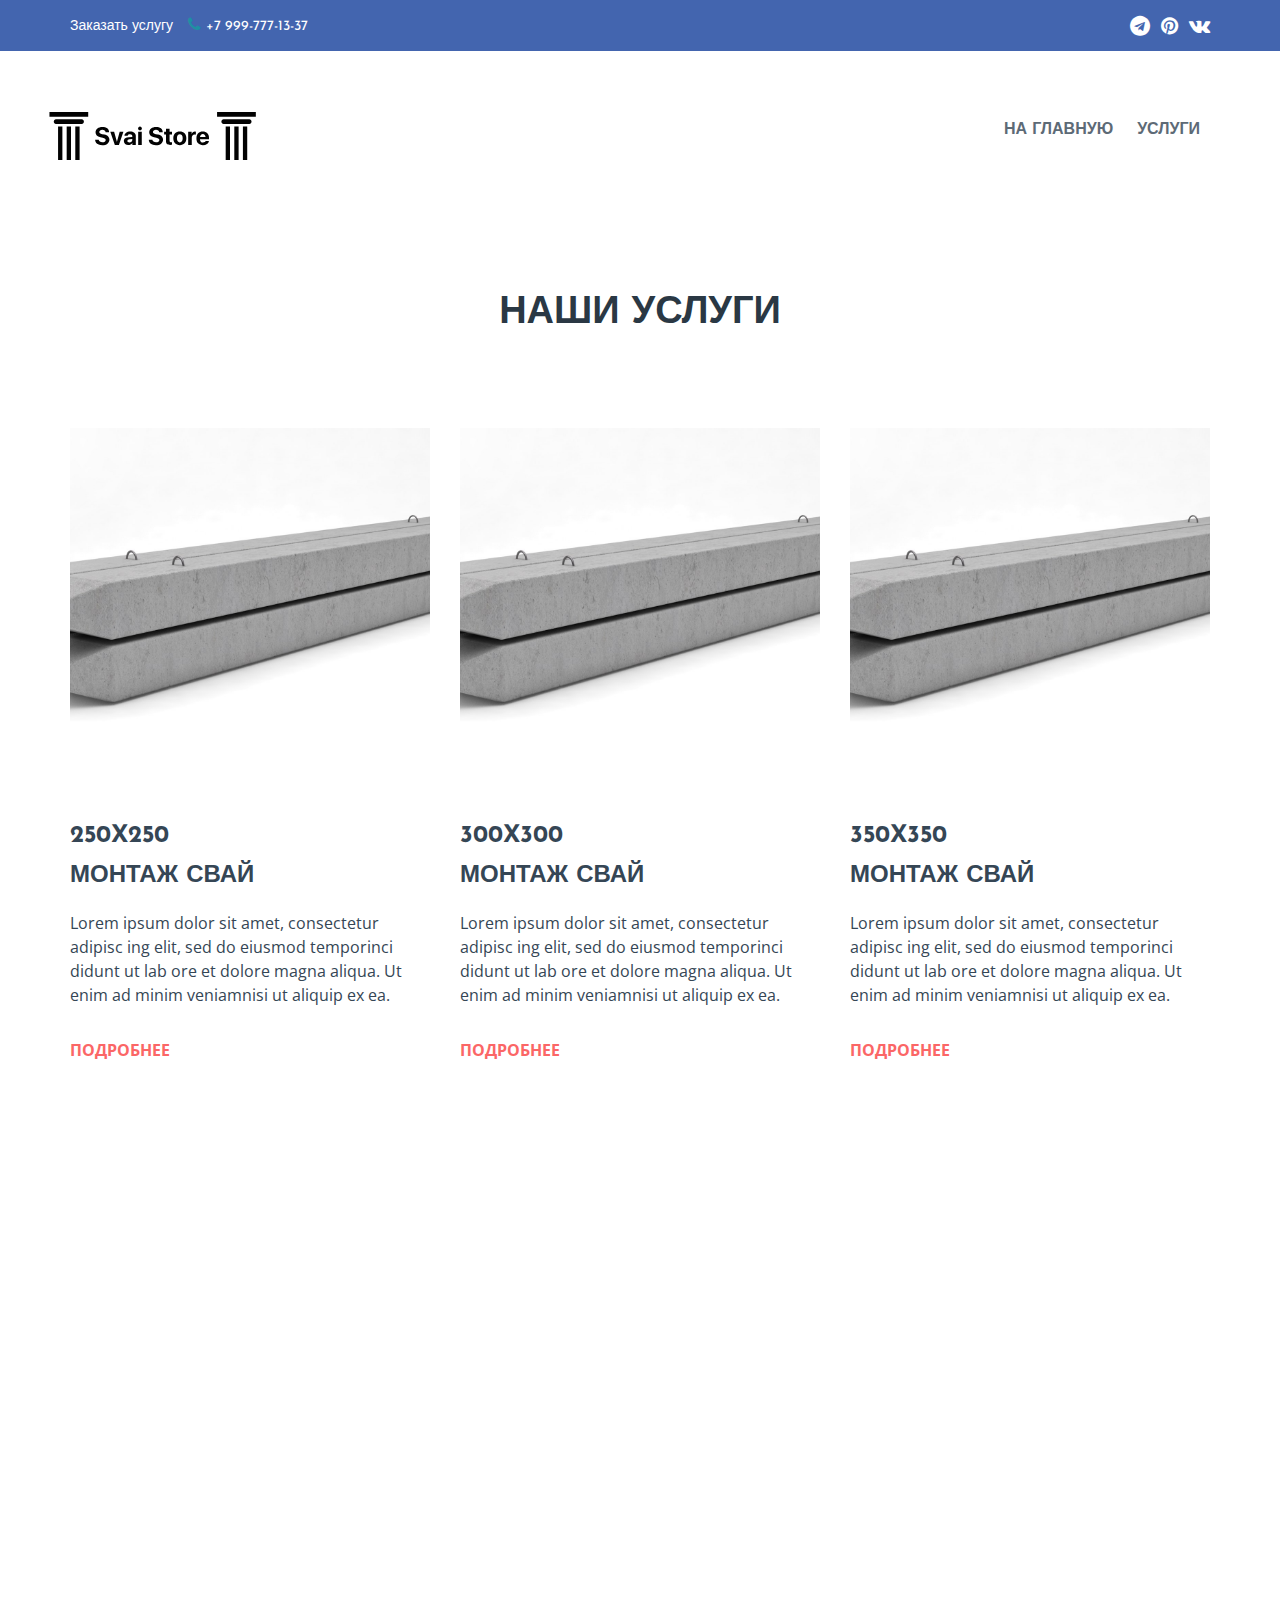
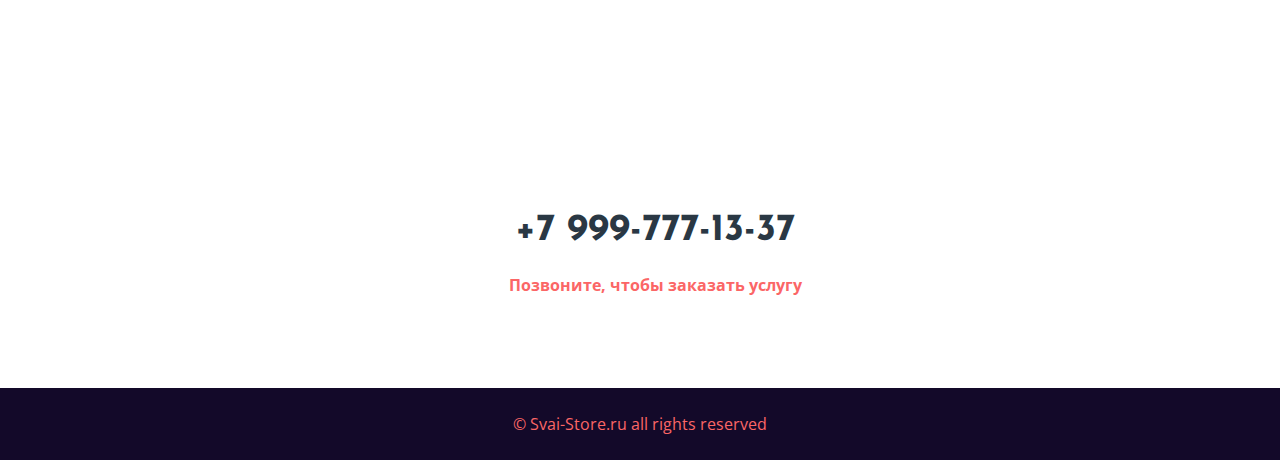
<file: Svai store/index-2.html>
<!DOCTYPE HTML>
<html lang="ru">
<meta http-equiv="content-type" content="text/html;charset=utf-8"/>
<head>
    <meta charset="UTF-8">
    <meta http-equiv="X-UA-Compatible" content="IE=edge">
    <meta name="viewport" content="width=device-width, initial-scale=1.0">
    <title>Svai-Store.ru </title>
    <link rel="shortcut icon" type="image/x-icon" href="favicon.html"/>
    <link href="https://fonts.googleapis.com/css?family=Josefin+Sans:400,600,700" rel="stylesheet">
    <link href="https://fonts.googleapis.com/css?family=Open+Sans" rel="stylesheet">
    <link rel="stylesheet" href="assets/css/bootstrap.min.css">
    <link rel="stylesheet" href="assets/css/font-awesome.min.css">
    <link rel="stylesheet" href="assets/css/owl.carousel.min.css">
    <link rel="stylesheet" href="assets/css/animate.css">
    <link rel="stylesheet" href="style.css">
</head>
<div class="Bluecake">
    <div class="spinner"></div>
</div>
<header class="header-area" id="home">
    <div class="header-top">
        <div class="container">
            <div class="row">
                <div class="col-sm-8">
                    <div class="header-top-info">
                        <div class="lg-marginRight-15"><span>Заказать услугу</span></div>
                        <div class="lg-marginRight-15"><i class="fa fa-phone"></i><span>+7 999-777-13-37</span></div>
                    </div>
                </div>
                <div class="col-sm-4">
                    <nav class="header-top-icons">
                        <ul>
                            <li><a href="#"><i class="fa fa-telegram"></i></a></li>
                            <li><a href="#"><i class="fa fa-pinterest"></i></a></li>
                            <li><a href="#"><i class="fa fa-vk"></i></a></li>
                        </ul>
                    </nav>
                </div>
            </div>
        </div>
    </div>
    <div class="header-menu">
        <div class="container">
            <div class="row">
                <div class="col-md-2">
                    <div class="logo-image"><a href="index.html"><img src="assets/images/logo.svg" width="220" height="120" alt="logo"></a>
                    </div>
                </div>
                <div id="nav-tt" class="col-md-10">
                    <div class="custom-navbar"><i class="fa fa-bars"></i></div>
                    <nav class="main-menu" id="navigation">
                        <ul>

                            <li><a href="index.html#home" class="scroll-link">На главную</a></li>
                            <li><a href="#food-menu" class="scroll-link">Услуги</a></li>
                        </ul>
                    </nav>
                </div>
            </div>
        </div>
    </div>
</header>

<section class="food-menu-area section-padding-cards" id="food-menu">
    <div class="container">
        <div class="row">
            <div class="col-md-12">
                <div class="section-top text-center"><h2>Наши услуги</h2></div>
            </div>
        </div>
        <!-- <div class="row">
            <div class="col-md-12 text-center card" style="width: 320px;">
                <img src="assets/images/rec1.jpg" width="320" height="220" class="card-img-top" alt="...">
                <div class="card-body ">
                  <h5 style="padding-top: 20px;"class="card-title  ">350x350</h5>
                  <p class="card-text">При строительстве зданий и сооружений, нуждающихся в фундаменте глубокого заложения,
                       используются сваи квадратного сечения 350х350 мм. Применение изделий позволяет добиться высокой прочности основания
                        на слабом грунте.
                    </p>
                  <a href="#" class="btn btn-primary ">Подробнее</a>
                </div>
              </div>
        </div> -->

        <div class="row">
            <div class="blogs section-margin">
                <div class="col-md-4 wow fadeIn" data-wow-delay="0.2s">
                    <div class="single-blog sm-marginBottom-30 xs-marginBottom-50">
                        <div class="single-blog-bg single-blog-card-sale-1"></div>
                        <div class="single-blog-content"><h4>250x250</h4><h4> Монтаж свай</h4>

                            <p>Lorem ipsum dolor sit amet, consectetur adipisc ing elit, sed do eiusmod temporinci
                                didunt ut lab ore et dolore magna aliqua. Ut enim ad minim veniamnisi ut aliquip ex
                                ea.</p><a id="tag" data-toggle="modal" data-target="#myModal" class="read-more-btn">Подробнее</a></div>
                    </div>
                </div>
                <div class="col-md-4 wow fadeIn" data-wow-delay="0.4s">
                    <div class="single-blog sm-marginBottom-30 xs-marginBottom-50">
                        <div class="single-blog-bg single-blog-card-sale-1"></div>
                        <div class="single-blog-content"><h4>300x300</h4><h4> Монтаж свай</h4>

                            <p>Lorem ipsum dolor sit amet, consectetur adipisc ing elit, sed do eiusmod temporinci
                                didunt ut lab ore et dolore magna aliqua. Ut enim ad minim veniamnisi ut aliquip ex
                                ea.</p><a id="tag" data-toggle="modal" data-target="#myModal"  class="read-more-btn">Подробнее</a></div>
                    </div>
                </div>
                <div class="col-md-4 wow fadeIn" data-wow-delay="0.6s">
                    <div class="single-blog">
                        <div class="single-blog-bg single-blog-card-sale-1"></div>
                        <div class="single-blog-content"><h4>350x350</h4><h4> Монтаж свай</h4>

                            <p>Lorem ipsum dolor sit amet, consectetur adipisc ing elit, sed do eiusmod temporinci
                                didunt ut lab ore et dolore magna aliqua. Ut enim ad minim veniamnisi ut aliquip ex
                                ea.</p><a id="tag" data-toggle="modal" data-target="#myModal" class="read-more-btn">Подробнее</a></div>
                    </div>
                </div>
            </div>
        </div>
        <!-- модалка -->
        <div  style="margin-top: 280px;" class="modal fade" id="myModal" tabindex="-1" role="dialog" aria-labelledby="myModalLabel">
            <div class="modal-dialog" role="document">
              <div class="modal-content">
                <div class="modal-header">
                  <button type="button" class="close" data-dismiss="modal" aria-label="Close">
                    <span aria-hidden="true">&times;</span>
                  </button>
                  <h4 class="modal-title" id="myModalLabel">Позвоните, чтобы заказать услугу</h4>
                  <h3 id="paddingnum" class="modal-title" id="myModalLabel">+7 999-777-13-37</h3>
                </div>
                <div class="modal-body">
                  <p>Lorem ipsum dolor sit amet, consectetur adipiscing elit. Sed vel pulvinar turpis. Vestibulum ante ipsum primis in faucibus orci luctus et ultrices posuere cubilia Curae; Morbi et mauris vel lectus tristique luctus. Nullam vitae elit vitae nulla pellentesque euismod. Mauris malesuada enim sit amet quam ultrices, nec commodo tortor lacinia. Quisque pharetra pulvinar justo, vitae egestas felis fermentum et. Proin eget augue aliquet, feugiat neque sed, scelerisque turpis. Aenean condimentum ultricies eleifend. Integer et fermentum dui, at congue nisi. Integer vestibulum aliquam elit, eu auctor sem hendrerit a.</p>
                </div>
                <div class="modal-footer">
                  <button type="button" class="btn btn-default" data-dismiss="modal">Закрыть</button>
                </div>
              </div>
            </div>
          </div>

        <div class="row">
            <div class="blogs section-margin">
                <div class="col-md-4 wow fadeIn" data-wow-delay="0.2s">
                    <div class="single-blog sm-marginBottom-30 xs-marginBottom-50">
                        <div class="single-blog-bg single-blog-card-sale-1"></div>
                        <div class="single-blog-content"><h4>250x250</h4><h4>Производство свай</h4>

                            <p>Lorem ipsum dolor sit amet, consectetur adipisc ing elit, sed do eiusmod temporinci
                                didunt ut lab ore et dolore magna aliqua. Ut enim ad minim veniamnisi ut aliquip ex
                                ea.</p><a id="tag" data-toggle="modal" data-target="#myModal" class="read-more-btn">Подробнее</a></div>
                    </div>
                </div>
                <div class="col-md-4 wow fadeIn" data-wow-delay="0.4s">
                    <div class="single-blog sm-marginBottom-30 xs-marginBottom-50">
                        <div class="single-blog-bg single-blog-card-sale-1"></div>
                        <div class="single-blog-content"><h4>300x300</h4><h4>Производство свай</h4>

                            <p>Lorem ipsum dolor sit amet, consectetur adipisc ing elit, sed do eiusmod temporinci
                                didunt ut lab ore et dolore magna aliqua. Ut enim ad minim veniamnisi ut aliquip ex
                                ea.</p><a id="tag" data-toggle="modal" data-target="#myModal" class="read-more-btn">Подробнее</a></div>
                    </div>
                </div>
                <div class="col-md-4 wow fadeIn" data-wow-delay="0.6s">
                    <div class="single-blog">
                        <div class="single-blog-bg single-blog-card-sale-1"></div>
                        <div class="single-blog-content"><h4>350x350</h4><h4>Производство свай</h4>

                            <p>Lorem ipsum dolor sit amet, consectetur adipisc ing elit, sed do eiusmod temporinci
                                didunt ut lab ore et dolore magna aliqua. Ut enim ad minim veniamnisi ut aliquip ex
                                ea.</p><a id="tag" data-toggle="modal" data-target="#myModal" class="read-more-btn">Подробнее</a></div>
                    </div>
                </div>
            </div>
        </div>
        <div class="container">
            <div class="row">
                <div class="col-md-12">
                    <div style="padding-top: 20px;" id="number-menu" class="section-top text-center"><h2>+7 999-777-13-37</h2>
                    </div>
                    <div  class="section-top text-center" ><p class="number-menu-text">Позвоните, чтобы заказать услугу</p>
                    </div>
                </div>
            </div>
        </div>
    </div>
</section>
<footer>
<div id="index-2-footer" class="footer-copyright text-center">
    <div class="container">
        <div class="row">
            <div  class="col-md-12"><span><a href="#">&copy Svai-Store.ru all rights reserved</a></span></div> 
        </div>
    </div>
</div>
</footer>
<script src="assets/js/vendor/jquery-2.2.4.min.js"></script>
<script src="assets/js/vendor/bootstrap.min.js"></script>
<script src="assets/js/vendor/jquery.sticky.js"></script>
<script src="assets/js/vendor/jquery-easing.js"></script>
<script src="assets/js/vendor/owl.carousel.min.js"></script>
<script src="assets/js/vendor/skrollr.min.js"></script>
<script src="assets/js/vendor/wow.min.js"></script>
<script src="assets/js/main.js"></script>
</body>
</html>
</file>
<file: Svai store/style.css>
body {
    color: #354655;
    font-family: 'Open Sans', sans-serif;
    font-size: 16px;
    line-height: 24px;
}

h1,
h2,
h3,
h4,
h5,
h6 {
    font-family: 'Josefin Sans', sans-serif;
    margin: 0 0 0.5em;
    text-transform: uppercase;
    line-height: 1.2em;
}

h1 {
    color: #fff;
    font-size: 48px;
    font-weight: 700;
}

h2 {
    color: #2A3844;
    font-size: 38px;
    font-weight: 700;
}

h3 {
    color: #130929;
    font-size: 30px;
    font-weight: 700;
    letter-spacing: 3px;
}

h4 {
    color: #354655;
    font-size: 24px;
    font-weight: 700;
}

h5 {
    color: #495866;
    font-size: 20px;
    font-weight: 400;
}

h6 {
    color: #25313B;
    font-family: 'Open Sans', sans-serif;
    font-size: 14px;
}

p {
    margin: 0 0 1.3em;
}

ul {
    margin: 0;
    padding: 0;
    list-style: none;
}

a:hover,
a:focus {
    text-decoration: none;
}

/* #ach1 p{
    width: 260px;

}
#ach2 p{
    width: 260px;
    
}
#ach3 p{
    width: 260px;
    
} */

#ach1 {
    display: flex;;
    align-items: center;
    justify-content: center;
    align-content: center;
    align-self: center;
    flex-direction: column;
}
#ach2 {
    display: flex;;
    align-items: center;
    justify-content: center;
    align-content: center;
    align-self: center;
    flex-direction: column;
}
#ach3 {
    display: flex;;
    align-items: center;
    justify-content: center;
    align-content: center;
    align-self: center;
    flex-direction: column;
}

.section-padding {
    padding: 120px 0;
}
.section-padding-cards {
    padding: 70px 0;
}

.section-margin {
    margin-top: 72px;
}

.marginBottom-30 {
    margin-bottom: 30px;
}

.custom-btn {
    position: relative;
    color: #fff;
    background: #1f8fa3;
    font-family: 'Josefin Sans', sans-serif;
    font-weight: 600;
    text-transform: uppercase;
    display: inline-block;
    padding: 10px 50px 10px 30px;
    border-radius: 30px;
}

.custom-btn i {
    position: absolute;
    top: 13px;
    right: 25px;
    -webkit-transition: .3s;
    -o-transition: .3s;
    transition: .3s;
}

.custom-btn:hover {
    color: #fff;
}

.custom-btn:hover i {
    right: 20px;
}

.custom-btn:focus {
    color: #fff;
}


.spinner {
    width: 40px;
    height: 40px;
    margin: 100px auto;
    background-color: #31b7e0;
    border-radius: 100%;
    -webkit-animation: sk-scaleout 1.0s infinite ease-in-out;
    animation: sk-scaleout 1.0s infinite ease-in-out;
}

@-webkit-keyframes sk-scaleout {
    0% {
        -webkit-transform: scale(0)
    }

    100% {
        -webkit-transform: scale(1.0);
        opacity: 0;
    }
}

@keyframes sk-scaleout {
    0% {
        -webkit-transform: scale(0);
        transform: scale(0);
    }

    100% {
        -webkit-transform: scale(1.0);
        transform: scale(1.0);
        opacity: 0;
    }
}

.svaistore {
    position: fixed;
    top: 0;
    left: 0;
    width: 100%;
    height: 100%;
    background: #ffffff; /* лоудер */
    z-index: 9999;
}

.spinner {
    position: absolute;
    top: 50%;
    left: 50%;
    margin: 0;
    margin-top: -20px;
    margin-left: -20px;
}


.header-area {
    position: relative;
    width: 100%;
    z-index: 9998;
}


.header-top {
    color: #fff;
    background: #4365af; /* интро линия */
    padding: 12px 0;
    overflow: hidden;
}

.header-top-info {
    display: -webkit-box;
    display: -ms-flexbox;
    display: flex;
}

.lg-marginRight-15 {
    margin-right: 15px;
}

.header-top-info .phone,
.header-top-info .email {
    margin-left: 15px;
}

.header-top-info i {
    color: #1f8fa3;
    padding-right: 5px;
}

.header-top-info span {
    font-size: 14px;
    font-family: 'Josefin Sans', sans-serif;
    
}

.header-top-icons ul {
    float: right;
    padding-top: 3px;
}

.header-top-icons ul li {
    display: inline;
    margin-left: 7px;
}

.header-top-icons ul li a i {
    color: #fff;
    font-size: 20px;
    -webkit-transition: .2s;
    -o-transition: .2s;
    transition: .2s;
}

.header-top-icons ul li a i:hover {
    color: #30c6e0;
}

.header-top-icons ul li a i.fa-whatsapp:hover {
    color: rgb(53, 219, 53);
}
.header-top-icons ul li a i.fa-vk:hover {
    color: #4281f7;
}

.header-menu {
    padding: 25px 0;
    position: relative;
    -webkit-transition: .3s;
    -o-transition: .3s;
    transition: .3s;
}

.custom-navbar i {
    position: absolute;
    top: -38px;
    right: 14px;
    color: #FB6666;
    background: #fafafa;
    font-size: 24px;
    display: inline-block;
    padding: 5px 8px;
    border: 1px solid #bfbfbf;
    border-radius: 3px;
    cursor: pointer;
    z-index: 9998;
    display: none;     
}

#nav-tt{
    text-align: center;
    top: 30px;
}

.logo-image{
    display: flex;
    justify-content: center;
}

.main-menu ul {
    float: right;
    

}

.main-menu ul li {
    display: inline;

}

.main-menu ul li a {
    color: #5D6A76;
    font-family: 'Josefin Sans', sans-serif;
    font-weight: 600;
    text-transform: uppercase;
    display: inline-block;
    padding: 12px 10px;
    -webkit-transition: .3s;
    -o-transition: .3s;
    transition: .3s;

}

.main-menu ul li i {
    font-size: 20px;
    padding: 10px 0 10px 10px;
    -webkit-transition: .3s;
    -o-transition: .3s;
    transition: .3s;
    cursor: pointer;
}

.main-menu ul li.active a,
.main-menu ul li:hover a {
    color: #4365af;
}

.main-menu ul li i.active {
    color: #FB6666;
}

.cart-box {
    width: 270px;
    border: 1px solid #bfbfbf;
    padding: 24px;
    position: absolute;
    top: 82px;
    right: 0;
    background: #fff;
    opacity: 0;
    visibility: hidden;
    -webkit-transition: .5s;
    -o-transition: .5s;
    transition: .5s;
}

.cart-box.active {
    top: 72px;
    opacity: 1;
    visibility: visible;
}

.cart-box hr {
    border: 0;
    border-bottom: 1px solid #eee;
}

.single-cart {
    display: -webkit-box;
    display: -ms-flexbox;
    display: flex;
}

.single-cart img {
    width: 60px;
    height: 60px;
    display: block;
    border: 1px solid #eee;
    -webkit-box-sizing: border-box;
    box-sizing: border-box;
    background: #fafafa;
}

.cart-image {
    width: 35%;
}

.cart-details {
    width: 55%;
}

.cart-details span {
    font-weight: 700;
    text-transform: uppercase;
}

.cart-details p {
    font-size: 14px;
}

.close-icon {
    width: 10%;
}

.close-icon i {
    color: #bfbfbf;
    font-size: 14px;
    border: 1px solid #eee;
    background: #fafafa;
    padding: 3px 5px;
    cursor: pointer;
}

.total-price span {
    font-weight: 700;
    text-transform: uppercase;
}

.total-price span:nth-child(2) {
    float: right;
}

.cart-btn {
    margin-top: 24px;
}

.cart-btn a {
    color: #fff;
    background: #1f8fa3;
    display: inline-block;
    padding: 7px;
    text-transform: uppercase;
    font-size: 12px;
    font-weight: 700;
    width: 48%;
    text-align: center;
    -webkit-transition: .3s;
    -o-transition: .3s;
    transition: .3s;
}

.cart-btn a.view-cart {
    float: left;
    overflow: hidden;
    margin-right: 4%;
}

.cart-btn a.view-cart:hover {
    background: #1f8fa3;
}
.cart-btn a.view-cart:hover {
    background: #FB6666;
}

.cart-btn a.checkout {
    background: #FB6666;
}

.cart-btn a.checkout:hover {
    background: #1f8fa3;
}

/* 3.3. sticky-css */
.is-sticky .header-menu {
    position: absolute;
    top: 0;
    left: 0;
    width: 100%;
    background: #4365af;
}

.is-sticky .logo-area a h3 {
    color: #fff;
    border-bottom: 5px solid #fff;
    display: inline-block;
    margin: 0;
}

.is-sticky .main-menu ul li a,
.is-sticky .main-menu ul li i {
    color: #fff;
}

.is-sticky .main-menu ul li:hover a,
.is-sticky .main-menu ul li i:hover,
.is-sticky .main-menu ul .active a {
    color: #9fa5ff;
}

.single-slide-bg {
    color: #fff;
    text-align: center;
    background-color: #bfbfbf;
    background-repeat: no-repeat;
    background-position: center;
    background-size: cover;
    overflow: hidden;
}

.single-slide-1 {
    background-image: url('assets/images/hero-bg1.png');
}

.single-slide-2 {
    background-image: url('assets/images/hero-bg2.jpg');
}

.single-slide-3 {
    background-image: url('assets/images/hero-bg3.jpg');
}

.slide-shade {
    background: rgba(0, 0, 0, 0.6);
    padding: 336px 0;
}

/* баннер интро */
.slider-area.owl-carousel .owl-dots {
    position: absolute;
    top: 50%;
    right: 50px;
    -webkit-transform: translateY(-50%);
    -ms-transform: translateY(-50%);
    transform: translateY(-50%);
}

.slider-area.owl-carousel .owl-dot {
    width: 20px;
    height: 5px;
    background: #fff;
    border-radius: 1px;
    display: block;
    margin: 12px 0;
}

.slider-area.owl-carousel .owl-dot.active {
    width: 30px;
    background: #1562a5;

}



h5#low-price {
    color: #B9B3C5;
    font-family: 'Josefin Sans', sans-serif;
    text-decoration: line-through;
}
p#low-price {
    color: #FB6666;
    font-family: 'Josefin Sans', sans-serif;
    font-weight: bold;
    font-size: 20px;
}

.number-menu{
    padding: 16px 0;
}
p.number-menu-text{
    font-size: 16px;
    font-weight: bold;
    color: #FB6666;
}


.deal-countdown span.price {
    color: #B9B3C5;
    font-size: 39px;
    font-family: 'Josefin Sans', sans-serif;
    font-weight: 700;
    margin-right: 10px;
    text-decoration: line-through;
}

.deal-countdown span.discount {
    color: #FB6666;
    font-size: 39px;
    font-family: 'Josefin Sans', sans-serif;
    font-weight: 700;
    margin-left: 10px;
}

ul.countdown {
    list-style: none;
    margin: 48px 0 24px;
    padding: 0;
    display: block;
    text-align: center;
}

ul.countdown li {
    display: inline-block;
}

ul.countdown li span {
    color: #2A3844;
    font-size: 39px;
    font-family: 'Josefin Sans', sans-serif;
    font-weight: 700;
}

ul.countdown li.seperator {
    font-size: 30px;
    font-family: 'Josefin Sans', sans-serif;
    font-weight: 700;
    vertical-align: top;
    margin: 0 5px;
}

ul.countdown li p {
    color: #1562a5;
    text-transform: capitalize;
}

/* 6. О нас */
.about-area {

    background: #FAFAFA;
}

/* div.single-achievement img{
    margin-left: 70px;
} */

.single-achievement img {
    margin: 0;
}

.single-achievement img {
    width: 150px;
    height: 150px;
    display: block;
    
    margin-bottom: 24px;
    -webkit-transition: .3s;
    -o-transition: .3s;
    transition: .3s;


}

.single-achievement img:hover {
    -webkit-transform: scale(1.1);
    -ms-transform: scale(1.1);
    transform: scale(1.1);
}

/* 7. food-menu-area */
.single-food-menu {
    display: -webkit-box;
    display: -ms-flexbox;
    display: flex;
}






.food-menu-content h5:nth-child(2) {
    position: absolute;
    top: 0;
    right: 0;
    color: #FB6666;
    font-weight: 700;
}



/* Продукт */
.product-area {
    background: #FAFAFA;
}

.single-product {
    display: -webkit-box;
    display: -ms-flexbox;
    display: flex;
}

.product-image img {
    width: 100px;
    height: 100px;
    display: block;
}

.product-content {
    padding-left: 24px;
}


/* 9. testimonial-area */
.testimonial-area {
    background-color: #bfbfbf;
    background-image: url('assets/images/tilding.jpg');
    background-repeat: repeat;
    background-position: center;
    background-size: cover;
    overflow: hidden;
}

#event-btn{
    margin-top: 40px;
}

.testimonial-shade {
    background: rgba(0, 0, 0, 0.6);
}

.single-testimonial {
    background: #fff;
    display: -webkit-box;
    display: -ms-flexbox;
    display: flex;
}

.single-testimonial-bg {
    width: 35%;
    min-height: 290px;
    background-color: #bfbfbf;
    background-repeat: no-repeat;
    background-position: center;
    background-size: cover;
    overflow: hidden;
}

.single-testimonial-bg1 {
    background-image: url('assets/images/eve1.jpg');
}

.single-testimonial-bg2 {
    background-image: url('assets/images/eve2.jpg');
}
.single-testimonial-bg3 {
    background-image: url('assets/images/eve3.png');
}

.single-testimonial-quote {
    width: 65%;
    padding: 24px;
}

.single-testimonial-quote ul {
    margin-bottom: 24px;
}

/* 10. blog-area */
.single-blog-bg {
    height: 370px;
    margin-bottom: 24px;
    background-color: #bfbfbf;
    background-repeat: no-repeat;
    background-position: center;
    background-size: cover;
    overflow: hidden;
    position: relative;
}

.single-blog-info {
    height: 470px;
    margin-bottom: 24px;
    background-color: #bfbfbf;
    background-repeat: no-repeat;
    background-position: center;
    background-size: cover;
    overflow: hidden;
    position: relative;
    
}
.single-blog-info p{
    color: #354655;
    font-family: 'Open Sans', sans-serif;
    font-size: 18px;
    line-height: 24px;
    font-weight: bold;
}

.single-blog-pic {
    background-image: url('assets/images/onas.png');
}

.single-blog-bg:after {
    content: "";
    position: absolute;
    top: 0;
    left: 0;
    width: 100%;
    height: 100%;
    background: rgba(255, 255, 255, .3);
    -webkit-transition: .3s;
    -o-transition: .3s;
    transition: .3s;
    opacity: 0;
    visibility: hidden;
}



.single-blog:hover .single-blog-bg:after {
    opacity: 1;
    visibility: visible;
}

.single-blog-bg1 {
    background-image: url('assets/images/obj1.jpg');
}

.single-blog-bg2 {
    background-image: url('assets/images/obj2.jpg');
}

.single-blog-bg3 {
    background-image: url('assets/images/obj3.jpg');
}
.single-blog-card-sale-1 {
    background-image: url('assets/images/hero-bg1.png');
    background-repeat: no-repeat;
    background-position: center;
    background-size: cover;

}


.single-blog p {
    margin-top: 20px;
}

.blog-btn {
    margin-top: 48px;
}

.read-more-btn {
    color: #FB6666;
    background: transparent;
    /* font-family: 'Josefin Sans', sans-serif; */
    font-weight: bold;
    text-transform: uppercase;
    display: inline-block;
    padding: 10px 20px 10px 0;
    border-radius: 50px;
    -webkit-transition: .3s;
    -o-transition: .3s;
    transition: .3s;
}

.read-more-btn:hover {
    color: #fff;
    background: #FB6666;
    padding: 10px 20px;
}

/* 11. contact-area */
.contact-area {
    background-color: #bfbfbf;
    background-image: url('assets/images/hero-bg2.jpg');
    background-repeat: no-repeat;
    background-position: center;
    background-size: cover;
    overflow: hidden;
}

.contact-shade {
    background: rgba(0, 0, 0, 0.5);
}

.contact-details {

    background: #fff;
    padding: 72px 48px;
    overflow: hidden;
}

.contact-form form {
    margin-top: 48px;
}

.contact-form form .name-input,
.contact-form form .surname-input {
    width: 48%;
    float: left;
    overflow: hidden;
}

.contact-form form .surname-input {
    margin-left: 4%;
}

.contact-form form input,
.contact-form form textarea {
    width: 100%;
    border: 1px solid #25313B;
    -webkit-box-sizing: border-box;
    box-sizing: border-box;
    padding: 10px;
    resize: none;
}

.contact-form form label {
    color: #5D6A76;
    font-family: 'Josefin Sans', sans-serif;
    font-weight: 600;
    text-transform: uppercase;
}

.contact-form .lg-marginBottom-24 {
    margin-bottom: 24px;
}

.contact-form form a.custom-btn {
    margin-top: 48px;
}

.contact-address,
.contact-address h4 {
    color: #fff;
}

.contact-address p i {
    color: #24c1c7;
    padding-right: 5px;
}

.marginBottom-50 {
    margin-bottom: 50px;
}

/* 12. brand-area */
.single-brand img {
    width: 160px;
    height: 80px;
    display: inline-block;
    -webkit-transition: .3s;
    -o-transition: .3s;
    transition: .3s;
}

.single-brand img:hover {
    -webkit-transform: scale(1.1);
    -ms-transform: scale(1.1);
    transform: scale(1.1);
    -webkit-box-shadow: 0px 0px 20px 3px #eee;
    box-shadow: 0px 0px 20px 3px #eee;
}

/* 13. footer-area */
.footer-area {
    color: #fff;
    background: #130929;
    overflow: hidden;
}

/* 13.1. footer-widget */
.footer-widget {
    border-bottom: 1px solid #442942;
}

.single-widget h4 {
    color: #fff;
}

.footer-widget-icons ul li {
    display: inline;
    margin-right: 7px;
}

.footer-widget-icons ul li a i {
    color: #fff;
    font-size: 20px;
    -webkit-transition: .2s;
    -o-transition: .2s;
    transition: .2s;
}

.footer-widget-icons ul li a i:hover {
    color: #30c6e0;
}

.footer-widget-icons ul li a i.fa-pinterest:hover {
    color: #f52b2b;
}
.footer-widget-icons ul li a i.fa-vk:hover {
    color: #4281f7;
}

.single-widget p{
    letter-spacing: 5%;
}

.single-widget form input {
    width: 100%;
    border: 1px solid #fff;
    -webkit-box-sizing: border-box;
    box-sizing: border-box;
    padding: 10px;
    background: transparent;
}

.single-widget form input[type="text"],
.single-widget form input[type="email"] {
    margin-bottom: 24px;
}

.single-widget form input[type="submit"] {
    font-family: 'Open Sans', sans-serif;
    font-weight: 600;
    text-transform: uppercase;
    -webkit-transition: .3s;
    -o-transition: .3s;
    transition: .3s;
}

.single-widget form input[type="submit"]:hover {
    border: 1px solid #FB6666;
}

.single-widget h4{
    padding: 14px 0px;
}

/* 13.2. footer-copyright */
.footer-copyright {
    padding: 24px 0;
}

.footer-copyright a {
    color: #FB6666;
}

#index-2-footer{
    background-color: #130929;
}
div#btn-index-2 {
    margin-top: 40px;
    display: flex;
    justify-content: center;
}

#not-found {
    color: #1562a5;
}

#tag {
    cursor: pointer;
}

#paddingnum{
    padding-top: 20px;
}
</file>
